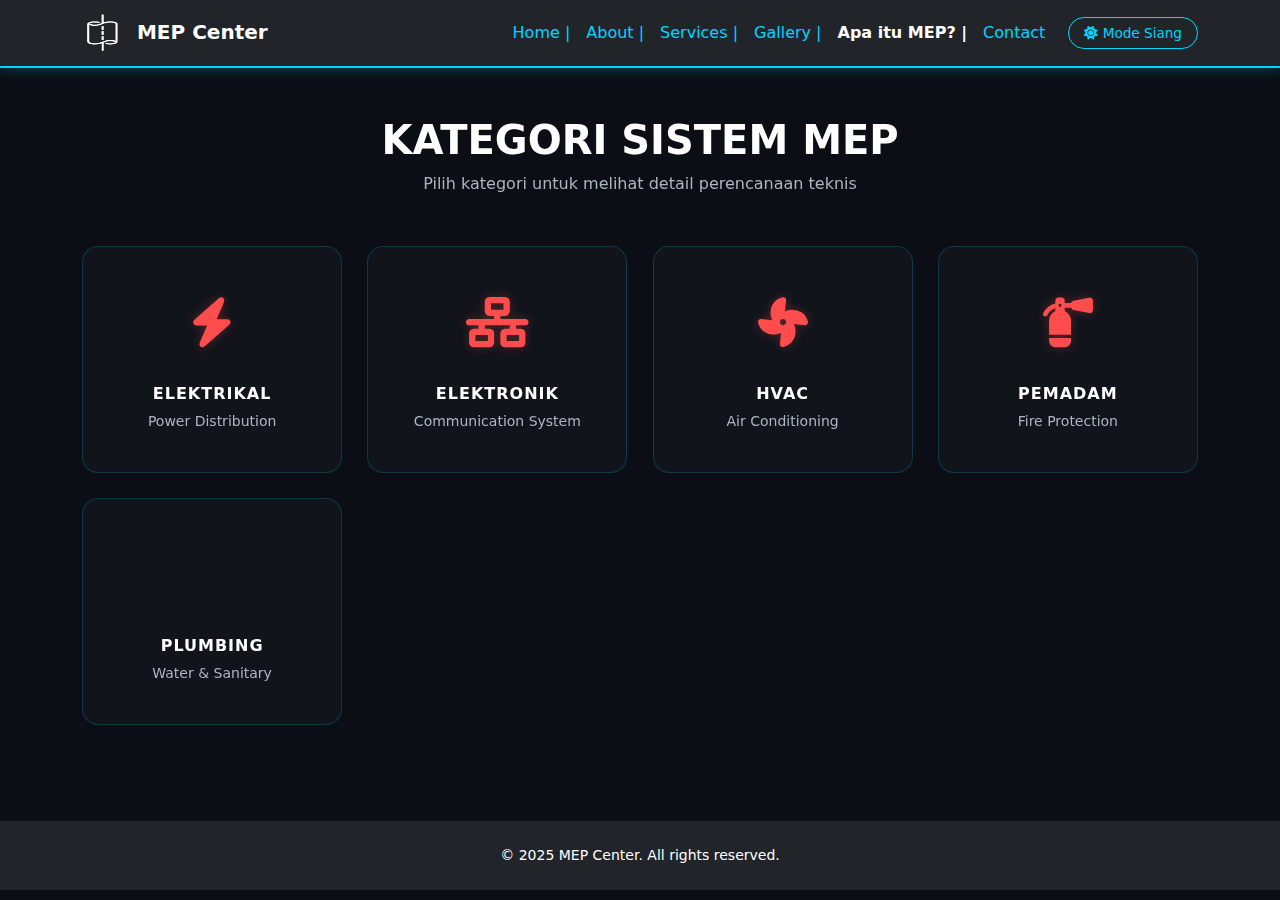
<file: mep.html>
<!DOCTYPE html>
<html lang="id">
<head>
  <meta charset="UTF-8" />
  <meta name="viewport" content="width=device-width, initial-scale=1.0"/>
  <title>Apa itu MEP? - MEP Center</title>
  <link rel="icon" type="image/jpeg" href="img/ok1.png">
  
  <!-- CSS Original Mas & Library -->
  <link rel="stylesheet" href="style.css"/>
  <link rel="stylesheet" href="https://cdn.jsdelivr.net/npm/bootstrap@5.3.3/dist/css/bootstrap.min.css"/>
  <link rel="stylesheet" href="https://cdnjs.cloudflare.com/ajax/libs/font-awesome/6.5.0/css/all.min.css"/>
  <link href="https://unpkg.com/aos@2.3.4/dist/aos.css" rel="stylesheet" />

  <style>
    /* --- TAMBAHAN KHUSUS MODE MALAM NEON (INTERNAL) --- */
    :root {
      --neon-blue: #00d4ff;
      --dark-bg: #0b0e14;
      --card-bg: #11141b;
    }

    /* Default Mode Malam Aktif */
    body.dark-mode {
      background-color: var(--dark-bg) !important;
      color: #ffffff !important;
    }

    /* Navbar Neon */
    body.dark-mode .navbar {
      border-bottom: 2px solid var(--neon-blue);
      box-shadow: 0 0 15px rgba(0, 212, 255, 0.3);
    }

    body.dark-mode .nav-link {
      color: var(--neon-blue) !important;
    }

    /* Penyesuaian Tulisan Sub-Judul */
    body.dark-mode .text-muted {
      color: #adb5bd !important;
    }

    /* Grid & Card Box (Tetap pakai class .card-custom milik Mas) */
    .mep-grid {
      display: grid;
      grid-template-columns: repeat(auto-fit, minmax(220px, 1fr));
      gap: 25px;
      margin-top: 50px;
    }

    body.dark-mode .card-custom {
      background: var(--card-bg) !important;
      border: 1px solid rgba(0, 212, 255, 0.2) !important;
      color: #ffffff !important;
      text-decoration: none;
      display: flex;
      flex-direction: column;
      align-items: center;
      padding: 40px 20px !important;
    }

    /* Hover Neon (Mempercantik hover .card-custom asli Mas) */
    body.dark-mode .card-custom:hover {
      border-color: var(--neon-blue) !important;
      box-shadow: 0 0 25px rgba(0, 212, 255, 0.5) !important;
      transform: translateY(-10px);
    }

    /* Warna Icon Merah sesuai gambar referensi Mas */
    .mep-icon {
      font-size: 50px;
      color: #ff4d4d; 
      margin-bottom: 20px;
      filter: drop-shadow(0 0 5px rgba(255, 77, 77, 0.3));
    }

    .mep-title {
      font-weight: 700;
      letter-spacing: 1px;
      margin-bottom: 5px;
    }

    /* Tombol Toggle */
    #theme-toggle {
      cursor: pointer;
      padding: 5px 15px;
      border-radius: 20px;
      border: 1px solid var(--neon-blue);
      background: transparent;
      color: var(--neon-blue);
      font-size: 0.85rem;
      margin-left: 15px;
    }
  </style>
</head>

<body class="dark-mode">

<!-- NAVBAR (Identik dengan Index) -->
<nav class="navbar navbar-expand-lg navbar-dark bg-dark sticky-top">
  <div class="container">
    <a class="navbar-brand" href="index.html">
        <img src="img/ok2.png" alt="Logo" width="40" height="40" class="me-2">
        MEP Center</a>
    <button class="navbar-toggler" type="button" data-bs-toggle="collapse" data-bs-target="#navbarNav">
      <span class="navbar-toggler-icon"></span>
    </button>
    <div class="collapse navbar-collapse justify-content-end" id="navbarNav">
      <ul class="navbar-nav align-items-center">
        <li class="nav-item"><a class="nav-link" href="index.html#home">Home |</a></li>
        <li class="nav-item"><a class="nav-link" href="index.html#about">About |</a></li>
        <li class="nav-item"><a class="nav-link" href="index.html#services">Services |</a></li>
        <li class="nav-item"><a class="nav-link" href="index.html#gallery">Gallery |</a></li>
        <li class="nav-item"><a class="nav-link active" href="mep.html" style="font-weight:bold; color:#fff !important;">Apa itu MEP? |</a></li>
        <li class="nav-item"><a class="nav-link" href="index.html#contact">Contact</a></li>
        <li class="nav-item">
          <button id="theme-toggle">
            <i id="theme-icon" class="fas fa-sun"></i> <span id="theme-text">Mode Siang</span>
          </button>
        </li>
      </ul>
    </div>
  </div>
</nav>

<!-- KONTEN UTAMA -->
<section class="py-5">
  <div class="container">
    <div class="text-center mb-5" data-aos="fade-down">
      <h2 class="display-6 fw-bold">KATEGORI SISTEM MEP</h2>
      <p class="text-muted">Pilih kategori untuk melihat detail perencanaan teknis</p>
    </div>

    <div class="mep-grid">
      
      <!-- ELEKTRIKAL -->
      <a href="elektrikal.html" class="card-custom" data-aos="zoom-in" data-aos-delay="100">
        <div class="mep-icon"><i class="fas fa-bolt"></i></div>
        <div class="mep-title">ELEKTRIKAL</div>
        <small class="text-muted">Power Distribution</small>
      </a>

      <!-- ELEKTRONIK -->
      <a href="elektronik.html" class="card-custom" data-aos="zoom-in" data-aos-delay="200">
        <div class="mep-icon"><i class="fas fa-network-wired"></i></div>
        <div class="mep-title">ELEKTRONIK</div>
        <small class="text-muted">Communication System</small>
      </a>

      <!-- HVAC -->
      <a href="hvac.html" class="card-custom" data-aos="zoom-in" data-aos-delay="300">
        <div class="mep-icon"><i class="fas fa-fan"></i></div>
        <div class="mep-title">HVAC</div>
        <small class="text-muted">Air Conditioning</small>
      </a>

      <!-- PEMADAM KEBAKARAN -->
      <a href="pemadam.html" class="card-custom" data-aos="zoom-in" data-aos-delay="400">
        <div class="mep-icon"><i class="fas fa-fire-extinguisher"></i></div>
        <div class="mep-title">PEMADAM</div>
        <small class="text-muted">Fire Protection</small>
      </a>

      <!-- PLUMBING -->
      <a href="plumbing.html" class="card-custom" data-aos="zoom-in" data-aos-delay="500">
        <div class="mep-icon"><i class="fas fa-faucet-piping"></i></div>
        <div class="mep-title">PLUMBING</div>
        <small class="text-muted">Water & Sanitary</small>
      </a>

    </div>
  </div>
</section>

<!-- FOOTER -->
<footer class="bg-dark text-white py-4 mt-5 text-center">
  <div class="container">
    <p class="mb-0 small">&copy; 2025 MEP Center. All rights reserved.</p>
  </div>
</footer>

<!-- SCRIPTS -->
<script src="https://unpkg.com/aos@2.3.4/dist/aos.js"></script>
<script>
  AOS.init({ duration: 1000, once: true });

  const btn = document.getElementById('theme-toggle');
  const icon = document.getElementById('theme-icon');
  const txt = document.getElementById('theme-text');

  btn.addEventListener('click', () => {
    document.body.classList.toggle('dark-mode');
    const isDark = document.body.classList.contains('dark-mode');
    
    // Ganti Icon & Teks tombol
    icon.className = isDark ? 'fas fa-sun' : 'fas fa-moon';
    txt.innerText = isDark ? 'Mode Siang' : 'Mode Malam';
  });
</script>
<script src="https://cdn.jsdelivr.net/npm/bootstrap@5.3.3/dist/js/bootstrap.bundle.min.js"></script>

</body>
</html>
</file>
<file: style.css>
body {
  font-family: "Segoe UI", sans-serif;
  line-height: 1.7;
}

.navbar-brand {
  font-weight: bold;
}

h2 {
  font-weight: 600;
}

ul {
  padding-left: 20px;
}

.service-card h5 {
  font-weight: 600;
  margin-bottom: 10px;
}
.card-custom {
  background: #ffffff;
  border: 1px solid #e0e0e0;
  transition: all 0.4s ease;
  border-radius: 1rem;
}

.card-custom:hover {
  transform: translateY(-6px);
  box-shadow: 0 15px 30px rgba(0, 0, 0, 0.1);
  background-color: #f9f9f9;
}

.card-custom i {
  transition: color 0.3s ease;
}

.card-custom:hover i {
  color: #0d6efd;
}

.social-icons a:hover {
  color: #007bff;
}
  .home-section {
  position: relative;
  text-shadow: 1px 1px 4px rgb(255, 255, 255);
  background-image: url('img/3.png');
  background-size: cover;
  background-position: center center;
  min-height: 60vh;
  display: flex;
  align-items: center;
  justify-content: center;
  color: white;
}

.img-wrapper {
  overflow: hidden;
}

.thumb-box {
  cursor: pointer;
  position: relative;
  overflow: hidden;
}

.thumb-img {
  transition: transform 0.3s ease;
  display: block;
  width: 100%;
  height: 200px;
  object-fit: cover;
  border: 5px;
  pointer-events: none;
}

.thumb-box:hover .thumb-img {
  transform: scale(1.05);
}

.plus-icon {
  position: absolute;
  top: 50%;
  left: 50%;
  transform: translate(-50%, -50%);
  font-size: 2rem;
  color: white;
  background: rgba(0, 0, 0, 0.6);
  padding: 10px 14px;
  border-radius: 50%;
  opacity: 0;
  transition: 0.3s;
  pointer-events: none;
}

.thumb-box:hover .plus-icon {
  opacity: 1;
}

#previewArea img {
  max-height: 300px;
  object-fit: contain;
}

.project-caption {
  font-weight: 500;
  font-size: 0.9rem;
  border-radius: 0 0 5px 5px;
}
</file>
